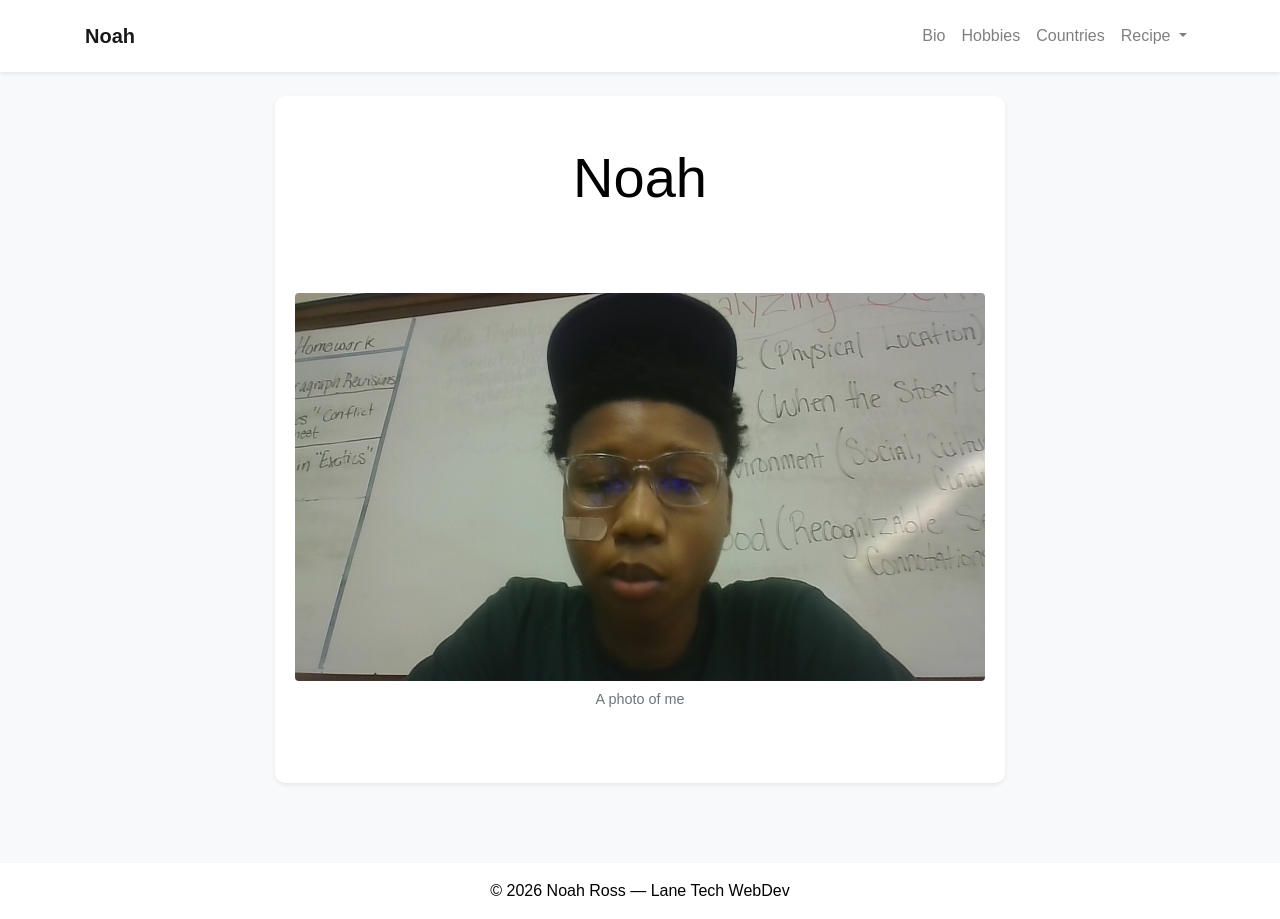
<file: index.html>
<!DOCTYPE html>
<html lang="en">
<head>
    <meta charset="UTF-8">
    <title>Noah Ross WebDev Portfolio</title>
    <meta name="viewport" content="width=device-width, initial-scale=1">

    <!-- Bootstrap -->
    <link rel="stylesheet"
          href="https://cdn.jsdelivr.net/npm/bootstrap@4.6.2/dist/css/bootstrap.min.css">

    <link rel="stylesheet" href="style.css">
</head>

<body class="bg-light">

<!-- NAVBAR -->
<nav class="navbar navbar-expand-lg navbar-light bg-white shadow-sm py-3 mb-4">
    <div class="container">
        <a class="navbar-brand" href="index.html">Noah</a>

        <button class="navbar-toggler" type="button" data-toggle="collapse"
                data-target="#navbarNav">
            <span class="navbar-toggler-icon"></span>
        </button>

        <div class="collapse navbar-collapse" id="navbarNav">
            <ul class="navbar-nav ml-auto">

                <li class="nav-item">
                    <a class="nav-link" href="bio.html">Bio</a>
                </li>

                <li class="nav-item">
                    <a class="nav-link" href="hobbies.html">Hobbies</a>
                </li>

                <li class="nav-item">
                    <a class="nav-link" href="countries.html">Countries</a>
                </li>

                <li class="nav-item dropdown">
                    <a class="nav-link dropdown-toggle" href="#" data-toggle="dropdown">
                        Recipe
                    </a>
                    <div class="dropdown-menu">
                        <a class="dropdown-item" href="Recipe.html">CSS</a>
                        <a class="dropdown-item" href="recipe3.html">Bootstrap</a>
                        <a class="dropdown-item" href="media.html">Media</a>
                    </div>
                </li>

            </ul>
        </div>
    </div>
</nav>

<!-- JUMBOTRON -->
<section class="container">
    <div class="row">
        <div class="col-md-8 mx-auto">
            <div class="jumbotron text-center bg-white shadow-sm py-5">
                <h1 class="display-4">Noah</h1>
                <p class="lead">Student.</p>
                <figure class="figure d-block text-center my-4">
                    <img src="MYPHOTO.jpg" class="figure-img img-fluid rounded" alt="Noah Ross">
                    <figcaption class="figure-caption">A photo of me</figcaption>
                </figure>
            </div>
        </div>
    </div>
</section>
<footer class="bg-white text-center py-3 shadow-sm mt-5">
    © 2026 Noah Ross — Lane Tech WebDev
</footer>
</file>
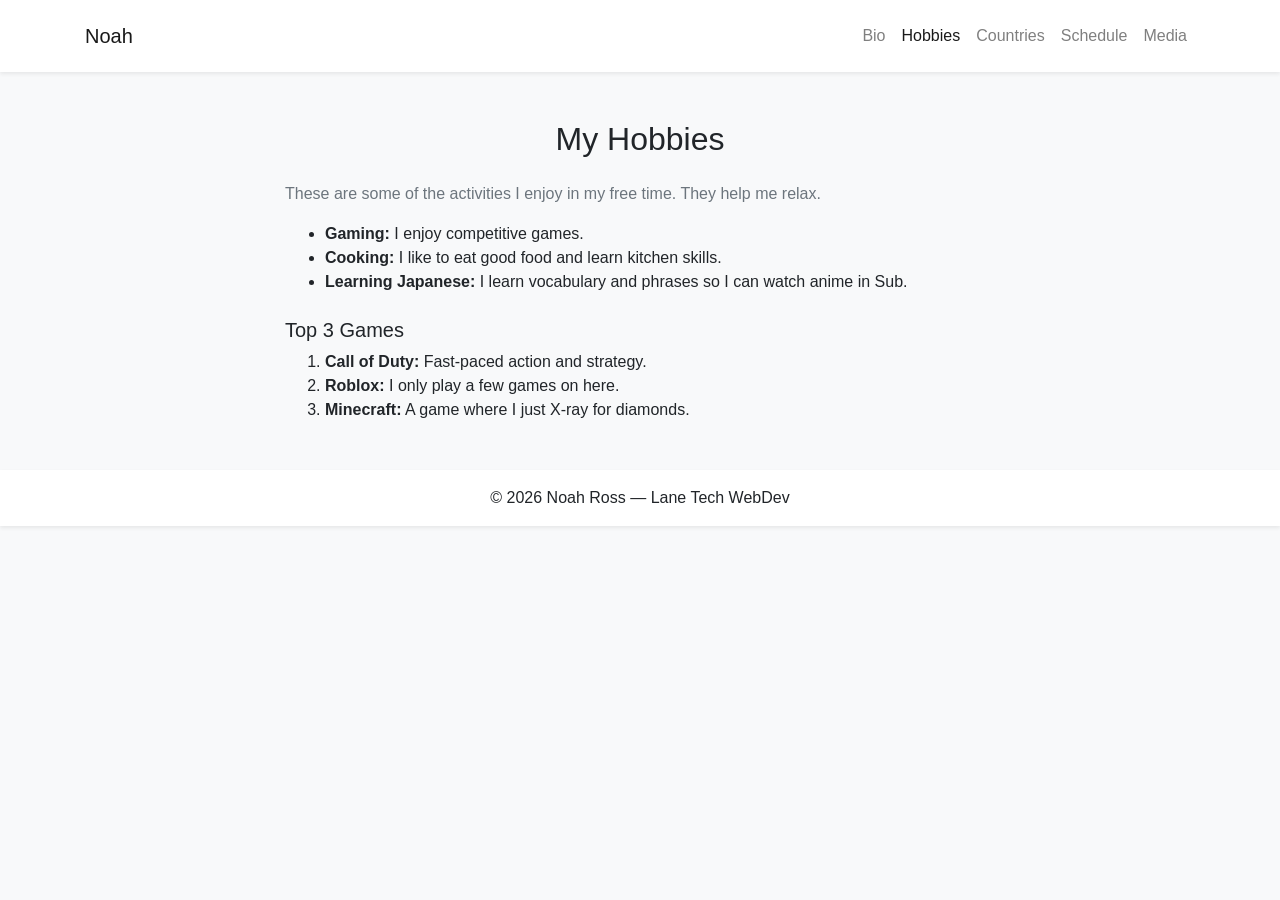
<file: hobbies.html>
<!DOCTYPE html>
<html lang="en">
<head>
    <meta charset="UTF-8">
    <title>Noah — Hobbies</title>
    <meta name="viewport" content="width=device-width, initial-scale=1">
    <link rel="stylesheet"
          href="https://cdn.jsdelivr.net/npm/bootstrap@4.6.2/dist/css/bootstrap.min.css">
</head>

<body class="bg-light">

<nav class="navbar navbar-expand-lg navbar-light bg-white shadow-sm py-3 mb-4">
    <div class="container">
        <a class="navbar-brand" href="index.html">Noah</a>

        <button class="navbar-toggler" type="button" data-toggle="collapse"
                data-target="#navbarNav">
            <span class="navbar-toggler-icon"></span>
        </button>

        <div class="collapse navbar-collapse" id="navbarNav">
            <ul class="navbar-nav ml-auto">

                <li class="nav-item"><a class="nav-link" href="bio.html">Bio</a></li>
                <li class="nav-item"><a class="nav-link active" href="hobbies.html">Hobbies</a></li>
                <li class="nav-item"><a class="nav-link" href="countries.html">Countries</a></li>
                <li class="nav-item"><a class="nav-link" href="schedule.html">Schedule</a></li>
                <li class="nav-item"><a class="nav-link" href="media.html">Media</a></li>

            </ul>
        </div>
    </div>
</nav>

<section class="container my-5">
    <div class="col-md-8 mx-auto">
        <h2 class="mb-4 text-center">My Hobbies</h2>

        <p class="text-muted">
            These are some of the activities I enjoy in my free time. They help me relax.
        </p>

        <ul>
            <li><strong>Gaming:</strong> I enjoy competitive games.</li>
            <li><strong>Cooking:</strong> I like to eat good food and learn kitchen skills.</li>
            <li><strong>Learning Japanese:</strong> I learn vocabulary and phrases so I can watch anime in Sub.</li>
        </ul>

        <h5 class="mt-4">Top 3 Games</h5>
        <ol>
            <li><strong>Call of Duty:</strong> Fast‑paced action and strategy.</li>
            <li><strong>Roblox:</strong> I only play a few games on here.</li>
            <li><strong>Minecraft:</strong> A game where I just X-ray for diamonds.</li>
        </ol>
    </div>
</section>

<footer class="bg-white text-center py-3 shadow-sm mt-5">
    © 2026 Noah Ross — Lane Tech WebDev
</footer>

</body>
</html>
</file>
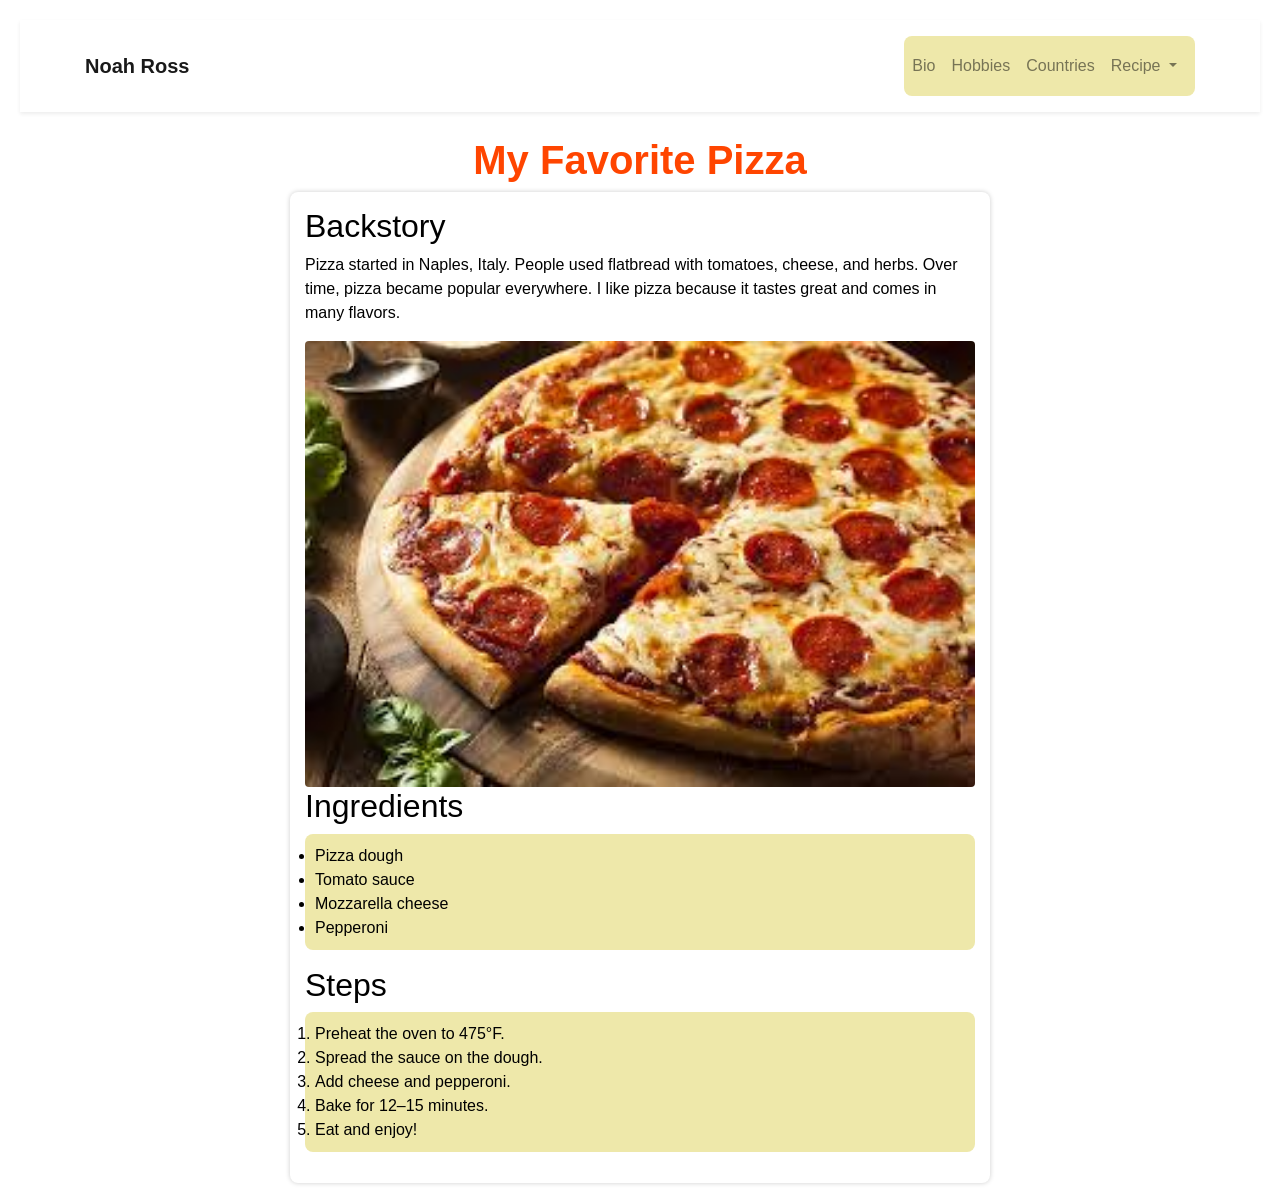
<file: Recipe.html>
<!DOCTYPE html>
<html lang="en">
<head>
    <meta charset="UTF-8">
    <title>Pizza Recipe (CSS Version)</title>
    <meta name="viewport" content="width=device-width, initial-scale=1">

    <!-- Bootstrap (same as homepage) -->
    <link rel="stylesheet"
          href="https://cdn.jsdelivr.net/npm/bootstrap@4.6.2/dist/css/bootstrap.min.css">

    <!-- Your shared stylesheet -->
    <link rel="stylesheet" href="style.css">

    <style>
        body {
            font-family: Arial, sans-serif;
            background-color: white;
            padding: 20px;
        }

        h1 {
            text-align: center;
            color: orangered;
        }

        .box {
            background: white;
            max-width: 700px;
            margin: auto;
            padding: 15px;
            border-radius: 8px;
            box-shadow: 0 0 5px rgba(0,0,0,0.2);
        }

        picture, iframe {
            width: 100%;
            display: block;
            margin-top: 10px;
        }

        img {
            width: 100%;
            max-width: 700px;
            display: block;
            margin: auto;
        }

        ul, ol {
            background: palegoldenrod;
            padding: 10px;
            border-radius: 8px;
        }
    </style>
</head>

<body>

<!--NAVBAR-->
<nav class="navbar navbar-expand-lg navbar-light bg-white shadow-sm py-3 mb-4">
    <div class="container">
        <a class="navbar-brand" href="index.html">Noah Ross</a>

        <button class="navbar-toggler" type="button" data-toggle="collapse"
                data-target="#navbarNav">
            <span class="navbar-toggler-icon"></span>
        </button>

        <div class="collapse navbar-collapse" id="navbarNav">
            <ul class="navbar-nav ml-auto">

                <li class="nav-item">
                    <a class="nav-link" href="bio.html">Bio</a>
                </li>

                <li class="nav-item">
                    <a class="nav-link" href="hobbies.html">Hobbies</a>
                </li>

                <li class="nav-item">
                    <a class="nav-link" href="countries.html">Countries</a>
                </li>

                <li class="nav-item dropdown">
                    <a class="nav-link dropdown-toggle" href="#" data-toggle="dropdown">
                        Recipe
                    </a>
                    <div class="dropdown-menu">
                        <a class="dropdown-item" href="Recipe.html">CSS</a>
                        <a class="dropdown-item" href="recipe3.html">Bootstrap</a>
                        <a class="dropdown-item" href="media.html">Media</a>
                    </div>
                </li>

            </ul>
        </div>
    </div>
</nav>

<h1>My Favorite Pizza</h1>

<div class="box">

    <h2>Backstory</h2>
    <p>
        Pizza started in Naples, Italy. People used flatbread with tomatoes,
        cheese, and herbs. Over time, pizza became popular everywhere.
        I like pizza because it tastes great and comes in many flavors.
    </p>

    <picture>
       <img src="Pepperoni.jpeg" alt="pizza" class="img-fluid rounded">
    </picture>

    <h2>Ingredients</h2>
    <ul>
        <li>Pizza dough</li>
        <li>Tomato sauce</li>
        <li>Mozzarella cheese</li>
        <li>Pepperoni</li>
    </ul>

    <h2>Steps</h2>
    <ol>
        <li>Preheat the oven to 475°F.</li>
        <li>Spread the sauce on the dough.</li>
        <li>Add cheese and pepperoni.</li>
        <li>Bake for 12–15 minutes.</li>
        <li>Eat and enjoy!</li>
    </ol>

    

</div>

<!-- Bootstrap JS -->
<script src="https://code.jquery.com/jquery-3.5.1.slim.min.js"></script>
<script src="https://cdn.jsdelivr.net/npm/bootstrap@4.6.2/dist/js/bootstrap.bundle.min.js"></script>

</body>
</html>
</file>
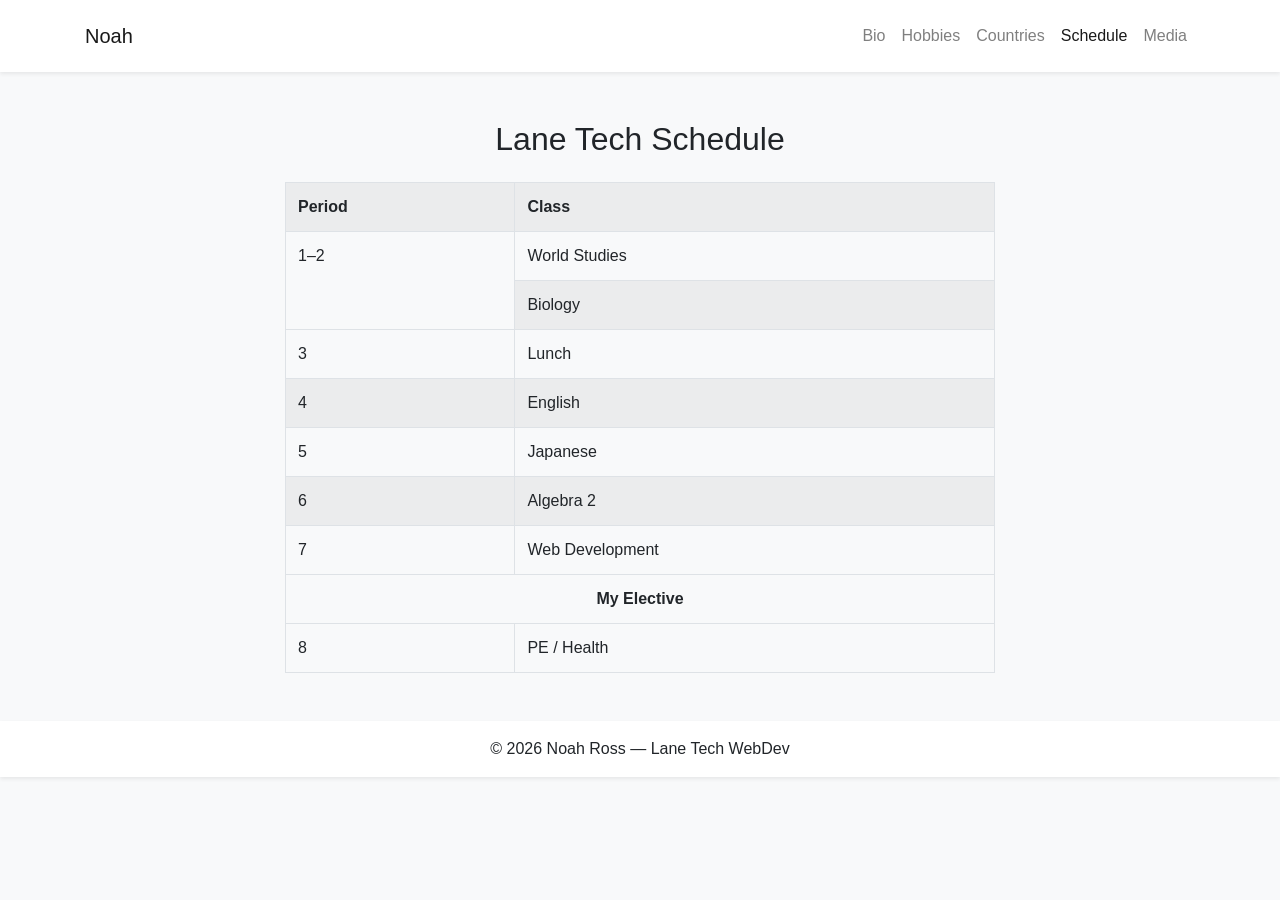
<file: schedule.html>
<!DOCTYPE html>
<html lang="en">
<head>
    <meta charset="UTF-8">
    <title>Noah — Schedule</title>
    <meta name="viewport" content="width=device-width, initial-scale=1">
    <link rel="stylesheet"
          href="https://cdn.jsdelivr.net/npm/bootstrap@4.6.2/dist/css/bootstrap.min.css">
</head>

<body class="bg-light">

<nav class="navbar navbar-expand-lg navbar-light bg-white shadow-sm py-3 mb-4">
    <div class="container">
        <a class="navbar-brand" href="index.html">Noah</a>

        <button class="navbar-toggler" type="button" data-toggle="collapse"
                data-target="#navbarNav">
            <span class="navbar-toggler-icon"></span>
        </button>

        <div class="collapse navbar-collapse" id="navbarNav">
            <ul class="navbar-nav ml-auto">

                <li class="nav-item"><a class="nav-link" href="bio.html">Bio</a></li>
                <li class="nav-item"><a class="nav-link" href="hobbies.html">Hobbies</a></li>
                <li class="nav-item"><a class="nav-link" href="countries.html">Countries</a></li>
                <li class="nav-item"><a class="nav-link active" href="schedule.html">Schedule</a></li>
                <li class="nav-item"><a class="nav-link" href="media.html">Media</a></li>

            </ul>
        </div>
    </div>
</nav>

<section class="container my-5">
    <div class="col-md-8 mx-auto">

        <h2 class="mb-4 text-center">Lane Tech Schedule</h2>

        <table class="table table-striped table-hover table-bordered mt-4">
         

            <tr><th>Period</th><th>Class</th></tr>
            
            <tr><td rowspan="2">1–2</td><td>World Studies</td></tr>
            <tr><td>Biology</td></tr>

            <tr><td>3</td><td>Lunch</td></tr>
            <tr><td>4</td><td>English</td></tr>
            <tr><td>5</td><td>Japanese</td></tr>
            <tr><td>6</td><td>Algebra 2</td></tr>
            <tr><td>7</td><td>Web Development</td></tr>

            <tr><td colspan="2" class="text-center font-weight-bold bg-light">My Elective</td></tr>

            <tr><td>8</td><td>PE / Health</td></tr>
        </table>

    </div>
</section>

<footer class="bg-white text-center py-3 shadow-sm mt-5">
    © 2026 Noah Ross — Lane Tech WebDev
</footer>

</body>
</html>
</file>
<file: style.css>
/* GENERAL PAGE STYLING */
body {
  background-color: whitesmoke;
  font-family: "Segoe UI", Arial, sans-serif;
  color: black;
}

/* SECTION BOXES */
.section-box {
  background: white;
  padding: 25px;
  border-radius: 10px;
  margin-top: 30px;
  box-shadow: 0 2px 6px rgba(0,0,0,0.1);
}

/* HEADERS */
h1, h3 {
  font-weight: 600;
  color: black;
}

/* HIGHLIGHT PARAGRAPH */
.highlight {
  background: lightsteelblue;
  padding: 15px;
  border-left: 5px solid royalblue;
  border-radius: 5px;
  font-size: 1.1rem;
}

/* NAVBAR CUSTOMIZATION */
.navbar {
  box-shadow: 0 2px 4px rgba(0,0,0,0.1);
}

.navbar-brand {
  font-weight: bold;
}

/* JUMBOTRON */
.jumbotron {
  background: lightblue;
  color: white;
  padding: 60px 20px;
  border-radius: 10px;
}

.jumbotron img {
  border-radius: 10px;
  margin-top: 20px;
}

/* CARDS */
.card {
  border-radius: 10px;
  overflow: hidden;
  box-shadow: 0 2px 6px rgba(0,0,0,0.1);
}

.card img {
  height: 180px;
  object-fit: cover;
}

/* TABLE */
table {
  background: white;
  border-radius: 10px;
  overflow: hidden;
}

th {
  background: blue;
  color: white;
}
</file>
